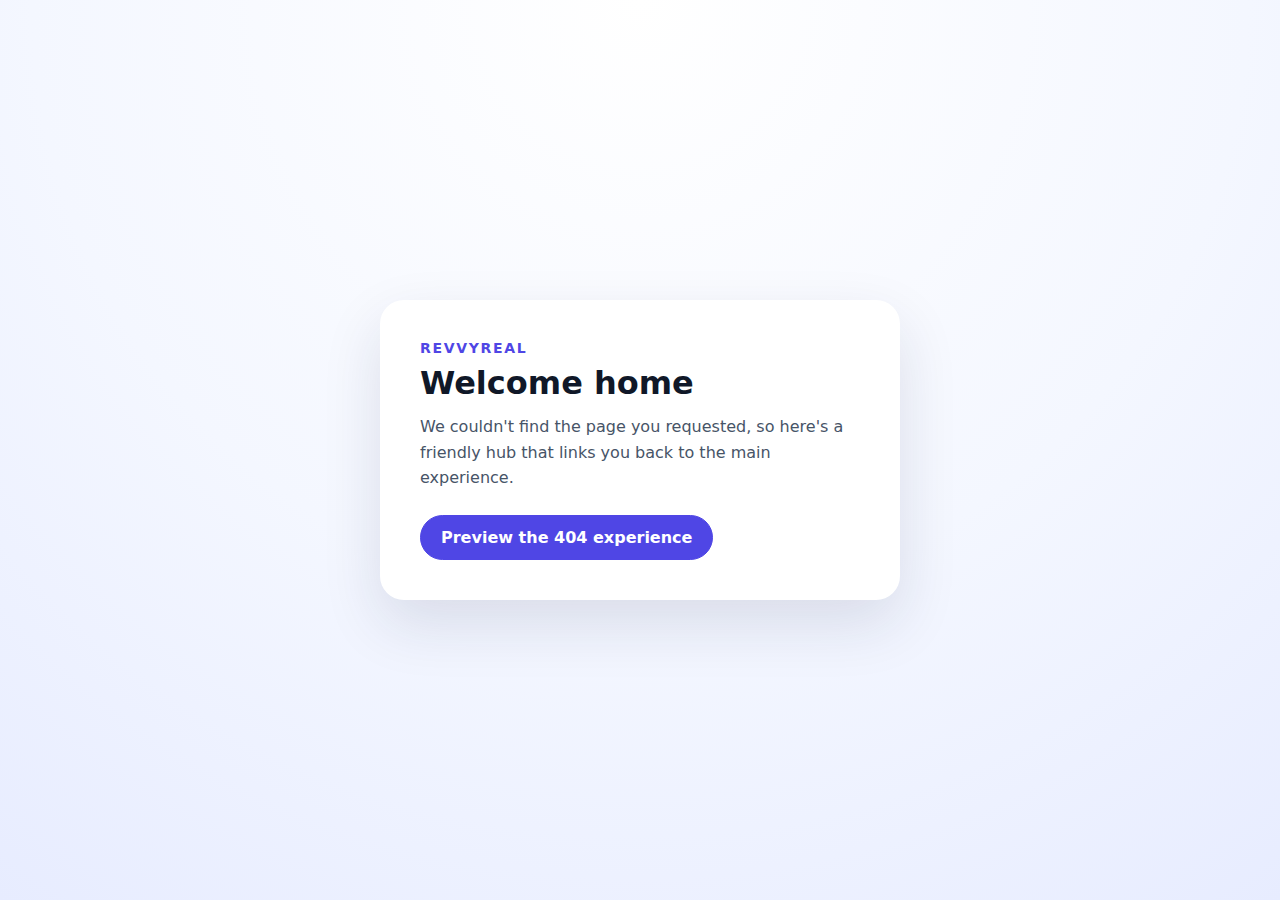
<file: index.html>
<!doctype html>
<html lang="en">
  <head>
    <meta charset="utf-8" />
    <meta name="viewport" content="width=device-width, initial-scale=1" />
    <title>RevvyReal</title>
    <link rel="stylesheet" href="styles.css" />
  </head>
  <body class="page">
    <main class="card">
      <p class="eyebrow">RevvyReal</p>
      <h1>Welcome home</h1>
      <p class="body-text">
        We couldn't find the page you requested, so here's a friendly hub that links you back to the
        main experience.
      </p>
      <div class="actions">
        <a class="button" href="404.html">Preview the 404 experience</a>
      </div>
    </main>
  </body>
</html>
</file>
<file: styles.css>
:root {
  color-scheme: light;
  font-family: "Inter", "Segoe UI", system-ui, sans-serif;
  --bg: #f4f7ff;
  --card: #ffffff;
  --text: #101828;
  --muted: #475467;
  --accent: #4f46e5;
  --accent-soft: #eef2ff;
}

* {
  box-sizing: border-box;
}

body {
  margin: 0;
}

.page {
  min-height: 100vh;
  display: flex;
  align-items: center;
  justify-content: center;
  padding: 32px;
  background: radial-gradient(circle at top, #ffffff 0%, var(--bg) 55%, #e7ecff 100%);
  color: var(--text);
}

.card {
  max-width: 520px;
  width: 100%;
  background: var(--card);
  border-radius: 24px;
  padding: 40px;
  box-shadow: 0 24px 60px rgba(24, 32, 72, 0.12);
}

.eyebrow {
  margin: 0 0 8px;
  font-size: 14px;
  font-weight: 600;
  letter-spacing: 0.12em;
  text-transform: uppercase;
  color: var(--accent);
}

h1 {
  margin: 0 0 12px;
  font-size: 32px;
}

.body-text {
  margin: 0 0 24px;
  color: var(--muted);
  line-height: 1.6;
}

.actions {
  display: flex;
  flex-wrap: wrap;
  gap: 12px;
}

.button {
  display: inline-flex;
  align-items: center;
  justify-content: center;
  padding: 12px 20px;
  border-radius: 999px;
  text-decoration: none;
  font-weight: 600;
  color: #ffffff;
  background: var(--accent);
  border: 1px solid var(--accent);
  transition: transform 0.15s ease, box-shadow 0.15s ease;
}

.button:hover,
.button:focus {
  transform: translateY(-1px);
  box-shadow: 0 10px 18px rgba(79, 70, 229, 0.2);
}

.button-secondary {
  color: var(--accent);
  background: var(--accent-soft);
  border-color: transparent;
}

.button-secondary:hover,
.button-secondary:focus {
  box-shadow: none;
}

@media (max-width: 540px) {
  .card {
    padding: 28px;
  }

  h1 {
    font-size: 26px;
  }
}
</file>
